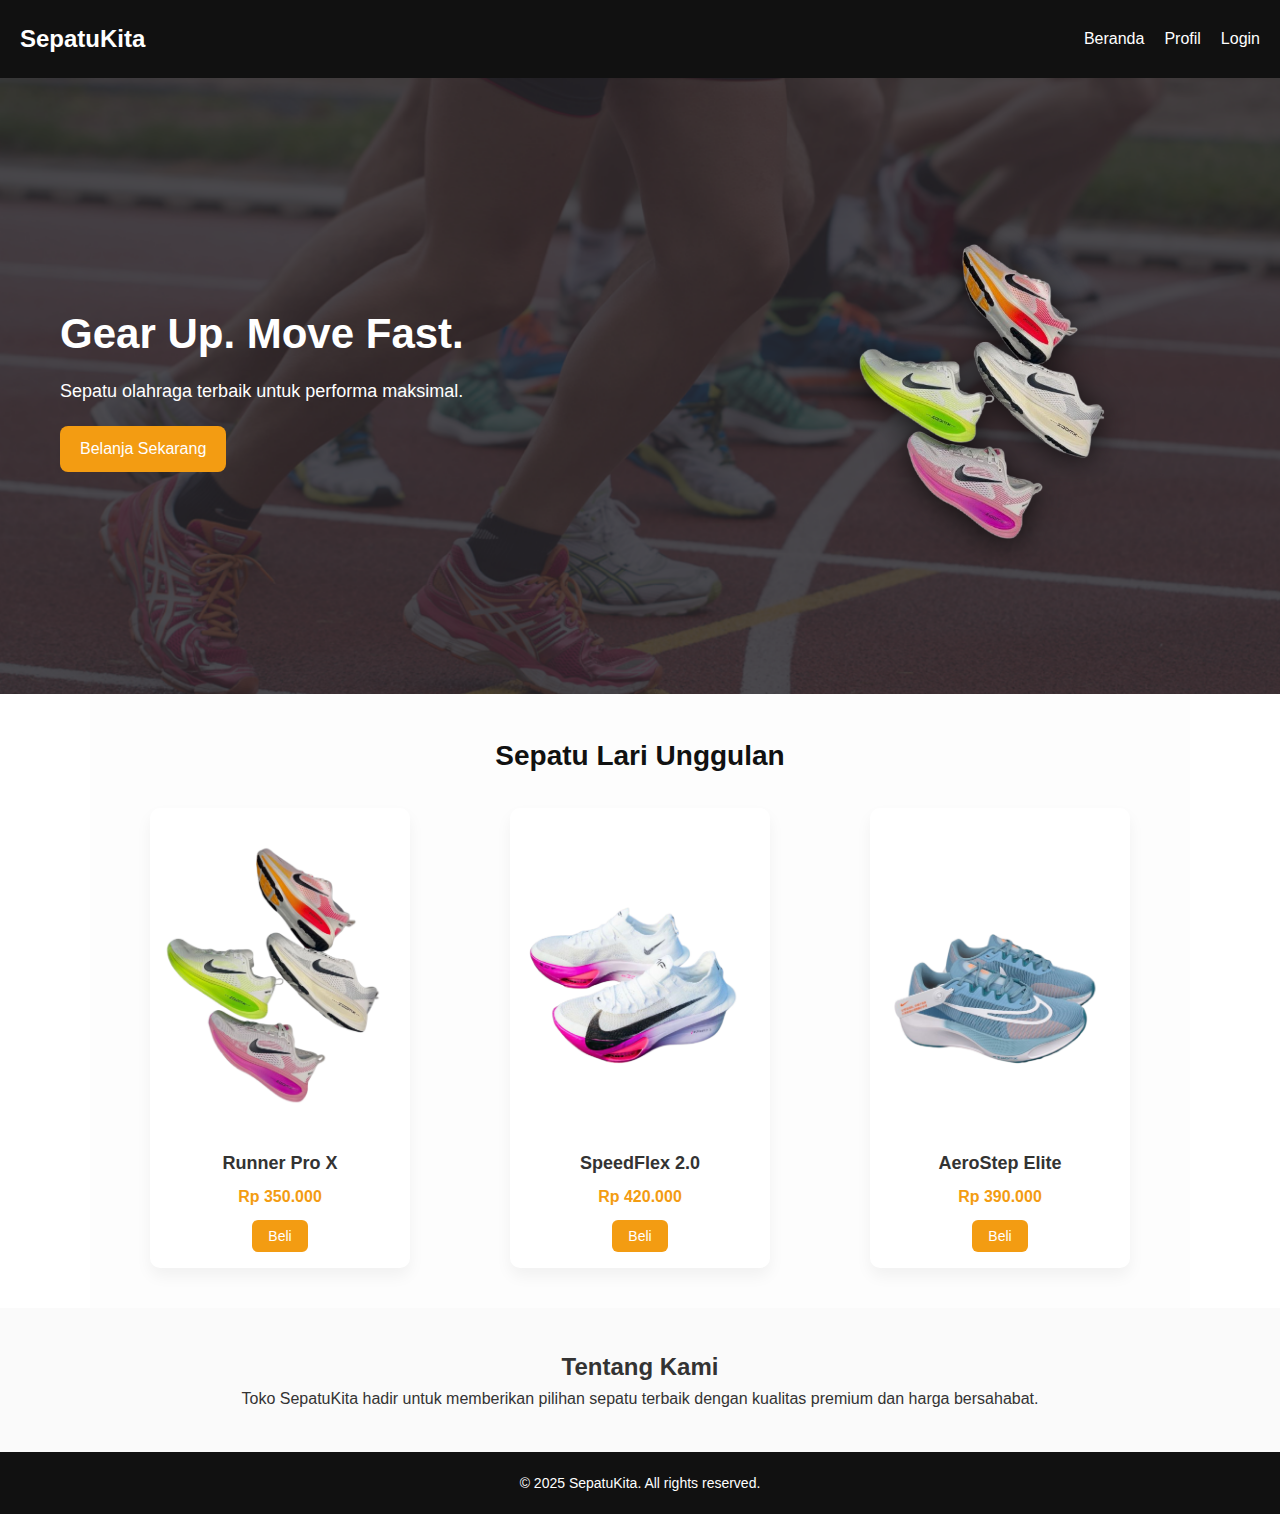
<file: index.html>
<!DOCTYPE html>
<html lang="id">
<head>
  <meta charset="UTF-8" />
  <meta name="viewport" content="width=device-width, initial-scale=1.0"/>
  <title>Toko Sepatu Keren</title>
  <link rel="stylesheet" href="css/style.css" />
</head>
<body>
  <header>
    <div class="logo">SepatuKita</div>
    <div class="hamburger" id="hamburger">&#9776;</div>
    <nav id="nav-menu">
  <ul>
    <li><a href="beranda.html">Beranda</a></li>
    <li id="transaksi-item" style="display: none;"><a href="transaksi.html">Transaksi</a></li>
    <li><a href="profil.html">Profil</a></li>
    <li id="login-item"><a href="login.html" id="loginLink">Login</a></li>
    <li id="logout-item" style="display: none;"><a href="#" id="logoutLink">Logout</a></li>
  </ul>
</nav>

  </header>

<section class="hero" id="beranda">
  <div class="hero-text">
    <h1>Gear Up. Move Fast.</h1>
    <p>Sepatu olahraga terbaik untuk performa maksimal.</p>
    <a href="transaksi.html" class="btn">Belanja Sekarang</a>
  </div>

  <div class="hero-img">
    <img src="image/1-removebg-preview.png" alt="Sepatu Sport">
  </div>
</section>
     




<section class="produk" id="produk">
  <h2>Sepatu Lari Unggulan</h2>
  <div class="produk-list">
    
    <div class="produk-item">
      <img src="image/1.png" alt="Sepatu Lari 1">
      <div class="produk-info">
        <h3>Runner Pro X</h3>
        <p class="harga">Rp 350.000</p>
        <button class="beli-btn"
          data-nama="Runner Pro X"
          data-harga="350000"
          data-gambar="image/1.png">
          Beli
        </button>
      </div>
    </div>

    <div class="produk-item">
      <img src="image/2.png" alt="Sepatu Lari 2">
      <div class="produk-info">
        <h3>SpeedFlex 2.0</h3>
        <p class="harga">Rp 420.000</p>
        <button class="beli-btn"
          data-nama="SpeedFlex 2.0"
          data-harga="420000"
          data-gambar="image/2.png">
          Beli
        </button>
      </div>
    </div>

    <div class="produk-item">
      <img src="image/3.png" alt="Sepatu Lari 3">
      <div class="produk-info">
        <h3>AeroStep Elite</h3>
        <p class="harga">Rp 390.000</p>
        <button class="beli-btn"
          data-nama="AeroStep Elite"
          data-harga="390000"
          data-gambar="image/3.png">
          Beli
        </button>
      </div>
    </div>

  </div>
</section>


  </section>

  <section class="tentang" id="tentang">
    <h2>Tentang Kami</h2>
    <p>Toko SepatuKita hadir untuk memberikan pilihan sepatu terbaik dengan kualitas premium dan harga bersahabat.</p>
  </section>

  <footer id="kontak">
    <p>&copy; 2025 SepatuKita. All rights reserved.</p>
  </footer>

<script src="js/script.js">
  
</script>

</body>
</html>
</file>
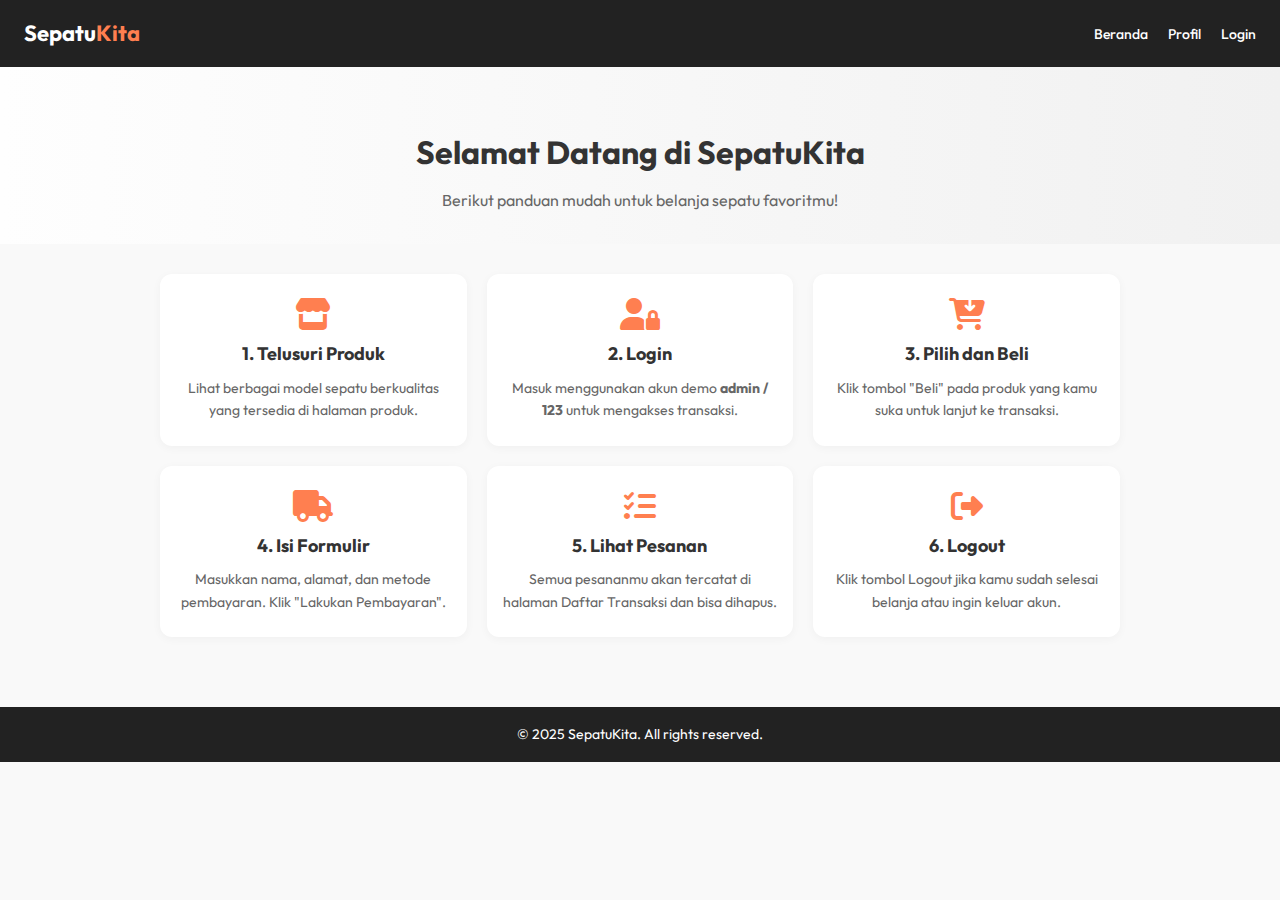
<file: beranda.html>
<!DOCTYPE html>
<html lang="id">
<head>
  <meta charset="UTF-8" />
  <meta name="viewport" content="width=device-width, initial-scale=1.0"/>
  <title>Beranda - SepatuKita</title>
  <link rel="stylesheet" href="css/style.css" />
  <link rel="stylesheet" href="css/beranda.css" />

  <link href="https://fonts.googleapis.com/css2?family=Outfit:wght@400;600&display=swap" rel="stylesheet">
  <link rel="stylesheet" href="https://cdnjs.cloudflare.com/ajax/libs/font-awesome/6.4.0/css/all.min.css" />
 
</head>
<body>

  <header>
    <a href="index.html" class="logo">Sepatu<span>Kita</span></a>
    <div class="hamburger" id="hamburger">&#9776;</div>
     <nav id="nav-menu">
  <ul>
    <li><a href="beranda.html">Beranda</a></li>
    <li id="transaksi-item" style="display: none;"><a href="transaksi.html">Transaksi</a></li>
    <li><a href="profil.html">Profil</a></li>
    <li id="login-item"><a href="login.html" id="loginLink">Login</a></li>
    <li id="logout-item" style="display: none;"><a href="#" id="logoutLink">Logout</a></li>
  </ul>
</nav>
  </header>

  <section class="hero-beranda">
    <h1>Selamat Datang di SepatuKita</h1>
    <p>Berikut panduan mudah untuk belanja sepatu favoritmu!</p>
  </section>

  <section class="steps">
    <div class="step">
      <i class="fas fa-store"></i>
      <h3>1. Telusuri Produk</h3>
      <p>Lihat berbagai model sepatu berkualitas yang tersedia di halaman produk.</p>
    </div>
    <div class="step">
      <i class="fas fa-user-lock"></i>
      <h3>2. Login</h3>
      <p>Masuk menggunakan akun demo <strong>admin / 123</strong> untuk mengakses transaksi.</p>
    </div>
    <div class="step">
      <i class="fas fa-cart-arrow-down"></i>
      <h3>3. Pilih dan Beli</h3>
      <p>Klik tombol "Beli" pada produk yang kamu suka untuk lanjut ke transaksi.</p>
    </div>
    <div class="step">
      <i class="fas fa-truck"></i>
      <h3>4. Isi Formulir</h3>
      <p>Masukkan nama, alamat, dan metode pembayaran. Klik "Lakukan Pembayaran".</p>
    </div>
    <div class="step">
      <i class="fas fa-list-check"></i>
      <h3>5. Lihat Pesanan</h3>
      <p>Semua pesananmu akan tercatat di halaman Daftar Transaksi dan bisa dihapus.</p>
    </div>
    <div class="step">
      <i class="fas fa-sign-out-alt"></i>
      <h3>6. Logout</h3>
      <p>Klik tombol Logout jika kamu sudah selesai belanja atau ingin keluar akun.</p>
    </div>
  </section>

  <footer>
    &copy; 2025 SepatuKita. All rights reserved.
  </footer>


<script src="js/beranda.js"></script>

  
</body>
</html>
</file>
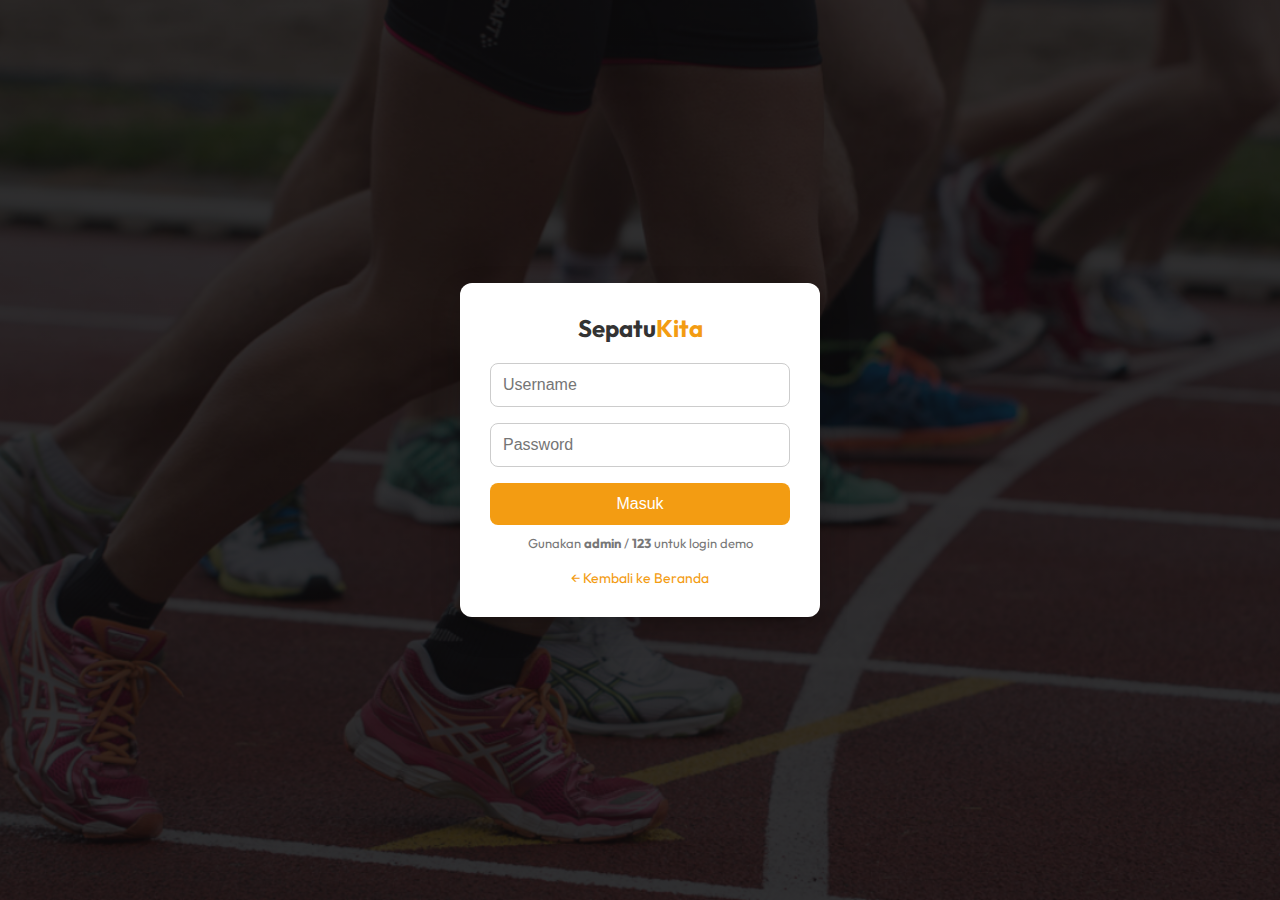
<file: login.html>
<!DOCTYPE html>
<html lang="id">
<head>
  <meta charset="UTF-8" />
  <meta name="viewport" content="width=device-width, initial-scale=1.0"/>
  <title>Login - Toko Sepatu</title>
  <link rel="stylesheet" href="css/login.css" />
  <link href="https://fonts.googleapis.com/css2?family=Outfit:wght@400;600&display=swap" rel="stylesheet">
</head>
<body>

  <div class="login-container">
    <div class="login-card">
      <h2>Sepatu<span>Kita</span></h2>

      <form id="form-login">
        <input type="text" id="username" placeholder="Username" required />
        <input type="password" id="password" placeholder="Password" required />
        <button type="submit">Masuk</button>
      </form>

      <p class="hint">Gunakan <strong>admin</strong> / <strong>123</strong> untuk login demo</p>

      <a href="index.html" class="back-button">← Kembali ke Beranda</a>
    </div>
  </div>

  <script src="js/login.js"></script>
</body>
</html>
</file>
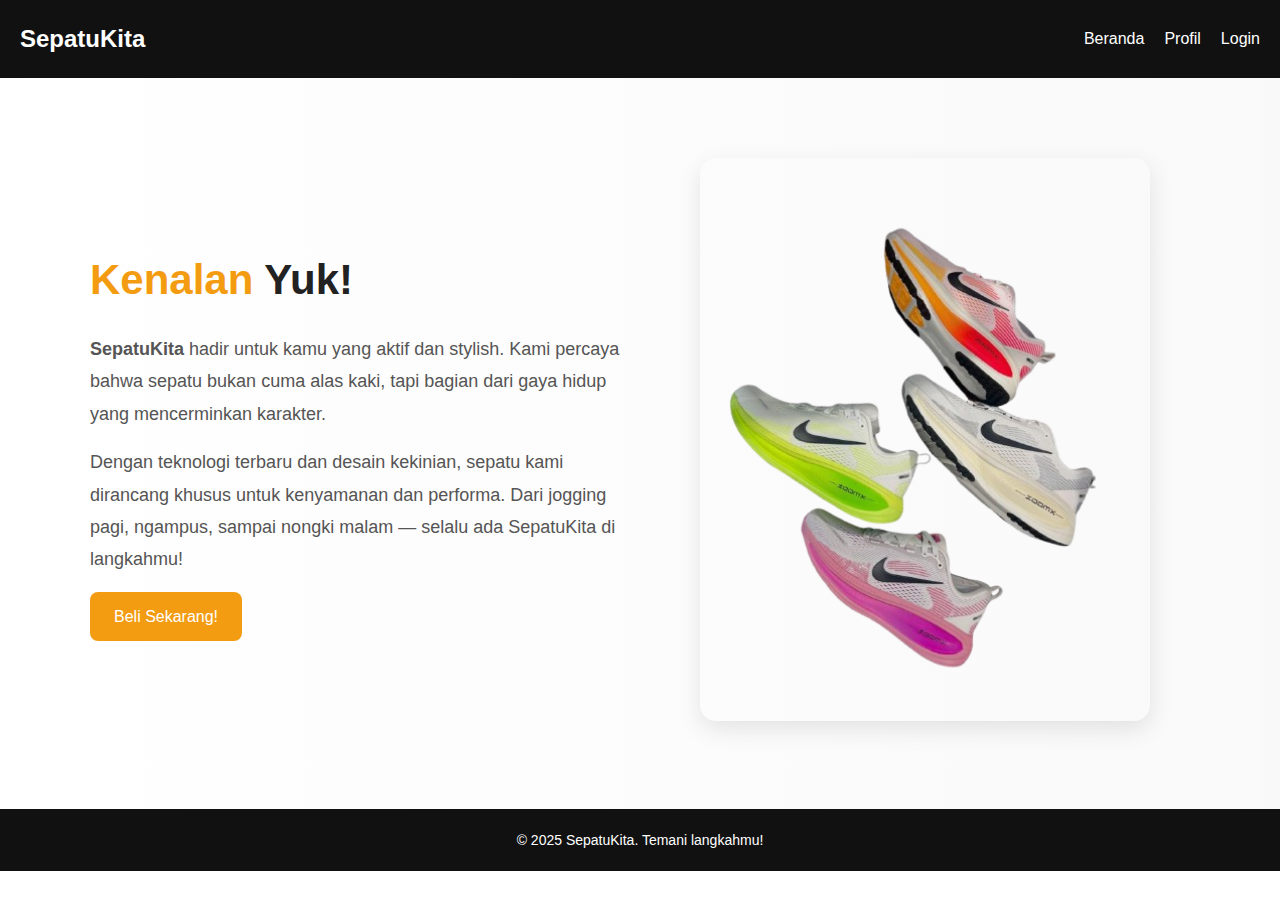
<file: profil.html>
<!DOCTYPE html>
<html lang="id">
<head>
  <meta charset="UTF-8" />
  <meta name="viewport" content="width=device-width, initial-scale=1.0"/>
  <title>Tentang SepatuKita</title>
  <link rel="stylesheet" href="css/style.css">
  <link rel="stylesheet" href="css/profil.css">

  <link href="https://fonts.googleapis.com/css2?family=Outfit:wght@400;600;700&display=swap" rel="stylesheet">
</head>
<body>

  <header>
    <a href="index.html" class="logo">Sepatu<span>Kita</span></a>
    <div class="hamburger" id="hamburger">&#9776;</div>
     <nav id="nav-menu">
  <ul>
    <li><a href="beranda.html">Beranda</a></li>
    <li id="transaksi-item" style="display: none;"><a href="transaksi.html">Transaksi</a></li>
    <li><a href="profil.html">Profil</a></li>
    <li id="login-item"><a href="login.html" id="loginLink">Login</a></li>
    <li id="logout-item" style="display: none;"><a href="#" id="logoutLink">Logout</a></li>
  </ul>
</nav>
  </header>

  <section class="profil-section">
    <div class="profil-container">
      <div class="profil-text">
        <h1><span>Kenalan</span> Yuk!</h1>
        <p><strong>SepatuKita</strong> hadir untuk kamu yang aktif dan stylish. Kami percaya bahwa sepatu bukan cuma alas kaki, tapi bagian dari gaya hidup yang mencerminkan karakter.</p>
        <p>Dengan teknologi terbaru dan desain kekinian, sepatu kami dirancang khusus untuk kenyamanan dan performa. Dari jogging pagi, ngampus, sampai nongki malam — selalu ada SepatuKita di langkahmu!</p>
        <a href="beranda.html" class="btn">Beli Sekarang!   </a>
      </div>
      <div class="profil-image">
        <img src="image/1-removebg-preview.png" alt="Tentang SepatuKita">
      </div>
    </div>
  </section>

  <footer>
    <p>&copy; 2025 SepatuKita. Temani langkahmu!</p>
  </footer>

  <script src="js/profil.js"></script>
</body>
</html>
</file>
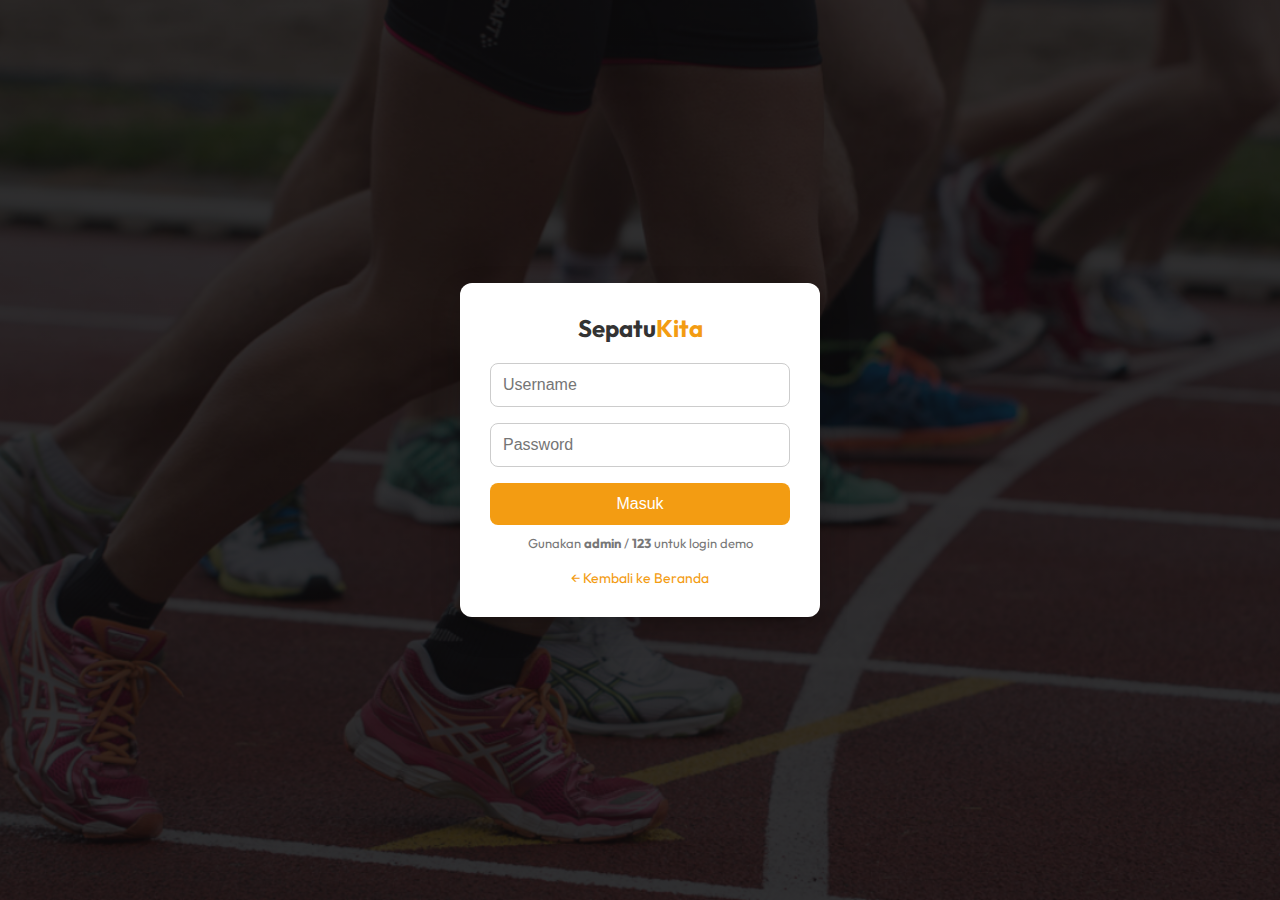
<file: transaksi.html>
<!DOCTYPE html>
<html lang="id">
<head>
  <meta charset="UTF-8" />
  <meta name="viewport" content="width=device-width, initial-scale=1.0"/>
  <title>Transaksi - SepatuKita</title>
  <link rel="stylesheet" href="css/style.css" />
  <link rel="stylesheet" href="css/transaksi.css" />
  <link href="https://fonts.googleapis.com/css2?family=Outfit:wght@400;600&display=swap" rel="stylesheet">
</head>
<body>

  <!-- Navbar -->
  <header>
   <a href="index.html" class="logo">Sepatu<span>Kita</span></a>
    <div class="hamburger" id="hamburger">&#9776;</div>

    <nav id="nav-menu">
  <ul>
    <li><a href="beranda.html">Beranda</a></li>
    <li id="transaksi-item" style="display: none;"><a href="transaksi.html">Transaksi</a></li>
    <li><a href="profil.html">Profil</a></li>
    <li id="login-item"><a href="login.html" id="loginLink">Login</a></li>
    <li id="logout-item" style="display: none;"><a href="#" id="logoutLink">Logout</a></li>
  </ul>
</nav>
    </nav>
  </header>

  <!-- Transaksi Form -->
  <section class="transaksi-section">
    <div class="container">
      <h2>Formulir Transaksi</h2>

     <div class="produk-detail">
  <img id="produk-img" src="" alt="Produk Dipilih">
  <div>
    <h3 id="produk-nama">Nama Produk</h3>
    <p>Harga: <strong id="produk-harga"></strong></p>
  </div>
</div>


        <form id="form-transaksi">
          <label for="nama">Nama Lengkap</label>
          <input type="text" id="nama" required>

          <label for="alamat">Alamat Lengkap</label>
          <textarea id="alamat" rows="4" required></textarea>

          <label for="metode">Metode Pembayaran</label>
          <select id="metode" required>
            <option value="">-- Pilih --</option>
            <option value="transfer">Transfer Bank</option>
            <option value="cod">Cash on Delivery (COD)</option>
          </select>

          <button type="submit">Lakukan Pembayaran</button>
        </form>

        <div style="margin-top: 20px;">
  <a href="daftar-transaksi.html" class="lihat-transaksi-link">Lihat Semua Transaksi Saya</a>
</div>

      </div>
    </div>
  </section>

  <!-- Footer -->
  <footer>
    <p>&copy; 2025 SepatuKita. All rights reserved.</p>
  </footer>

    <script src="js/transaksi.js"></script>

  
</body>
</html>
</file>
<file: css/style.css>
* {
  margin: 0;
  padding: 0;
  box-sizing: border-box;
}

.logo {
  text-decoration: none;
  color: inherit;
}


body {
  font-family: 'Segoe UI', sans-serif;
  line-height: 1.6;
  color: #333;
  background-color: #fff;
  scroll-behavior: smooth;
}

/* ANIMASI */
@keyframes fadeInUp {
  0% { opacity: 0; transform: translateY(20px); }
  100% { opacity: 1; transform: translateY(0); }
}

@keyframes float {
  0%   { transform: translateY(0); }
  50%  { transform: translateY(-15px); }
  100% { transform: translateY(0); }
}

/* HEADER */
header {
  display: flex;
  justify-content: space-between;
  align-items: center;
  padding: 20px;
  background-color: #111;
  color: #fff;
  animation: fadeInUp 0.8s ease-in-out;
  position: sticky;
  top: 0;
  z-index: 1000;
}

.logo {
  font-size: 24px;
  font-weight: bold;
}

nav ul {
  display: flex;
  list-style: none;
  gap: 20px;
}

nav a {
  color: #fff;
  text-decoration: none;
  transition: color 0.3s;
}

nav a:hover {
  color: #f39c12;
}

.hamburger {
  display: none;
  font-size: 26px;
  cursor: pointer;
}

/* HERO */
.hero {
  display: flex;
  align-items: center;
  justify-content: space-between;
  padding: 120px 40px;
  background-image: url('../image/bg\ \(1\).png');
  background-size: cover;
  background-position: center;
  position: relative;
  color: #fff;
  animation: fadeInUp 1s ease-in-out;
  overflow: hidden;
}

.hero::before {
  content: "";
  position: absolute;
  top: 0; left: 0;
  width: 100%; height: 100%;
  background-color: rgba(0, 0, 0, 0.6);
  z-index: -1;
}

/* Teks Kiri */
.hero-text {
  flex: 1;
  text-align: left;
  padding: 20px;
  max-width: 600px;
  position: relative;
  z-index: 1;
}

.hero-text h1 {
  font-size: 42px;
  margin-bottom: 10px;
}

.hero-text p {
  font-size: 18px;
  margin-bottom: 20px;
}

.btn {
  display: inline-block;
  background-color: #f39c12;
  color: #fff;
  padding: 10px 20px;
  text-decoration: none;
  border-radius: 8px;
  transition: background-color 0.3s ease;
}

.btn:hover {
  background-color: #e67e22;
}

/* Gambar Sepatu Kanan */
.hero-img {
  flex: 1;
  display: flex;
  justify-content: flex-end;
  align-items: center;
  animation: float 2.5s ease-in-out infinite;
  position: relative;
  z-index: 1;
  padding-right: 100px; 
}


.hero-img img {
  max-width: 100%;
  width: 300px;
  filter: drop-shadow(0 5px 15px rgba(0, 0, 0, 0.662));
  transition: transform 0.3s ease;
}

.hero-img img:hover {
  transform: scale(1.05) rotate(-2deg);
}

/* PRODUK */
/* SECTION PRODUK */
.produk {
  padding: 40px 20px;
  background-color: #fdfdfd;
  text-align: center;
  max-width: 1100px;
  margin: 0 auto;
}

.produk h2 {
  font-size: 28px;
  margin-bottom: 30px;
  color: #111;
  font-weight: 700;
}

.produk-list {
  display: grid;
  grid-template-columns: repeat(auto-fit, minmax(220px, 1fr));
  gap: 20px;
  justify-items: center;
}

.produk-item {
  background: #fff;
  border-radius: 10px;
  box-shadow: 0 8px 16px rgba(0,0,0,0.05);
  transition: transform 0.3s ease, box-shadow 0.3s ease;
  width: 100%;
  max-width: 260px;
  overflow: hidden;
}

.produk-item:hover {
  transform: translateY(-5px);
  box-shadow: 0 12px 20px rgba(0,0,0,0.08);
}

.produk-item img {
  width: 100%;
  height: auto;
  display: block;
  object-fit: cover;
}

.produk-info {
  padding: 16px;
}

.produk-info h3 {
  font-size: 18px;
  margin-bottom: 6px;
  color: #333;
}

.produk-info .harga {
  font-size: 16px;
  font-weight: 600;
  color: #f39c12;
}

.produk-info .beli-btn {
  margin-top: 10px;
  display: inline-block;
  background-color: #f39c12;
  color: #fff;
  padding: 8px 16px;
  border: none;
  border-radius: 6px;
  cursor: pointer;
  font-size: 14px;
  transition: background-color 0.3s;
}

.produk-info .beli-btn:hover {
  background-color: #e67e22;
}

/* TENTANG */
.tentang {
  padding: 40px 20px;
  background-color: #fafafa;
  text-align: center;
  animation: fadeInUp 1.3s ease-in-out;
}

/* FOOTER */
footer {
  background-color: #111;
  color: #fff;
  text-align: center;
  padding: 20px;
  font-size: 14px;
  animation: fadeInUp 1.4s ease-in-out;
}

/* RESPONSIF - MOBILE */
@media (max-width: 768px) {
  header {
    flex-direction: column;
    text-align: center;
  }

  .hamburger {
    display: block;
  }

  nav ul {
    flex-direction: column;
    background-color: #111;
    width: 100%;
    display: none;
  }

  nav ul li {
    border-top: 1px solid #333;
  }

  nav ul li a {
    display: block;
    padding: 12px;
  }

  nav ul.show {
    display: flex;
  }

  .hero {
    flex-direction: column;
    padding: 60px 20px;
    text-align: center;
  }

  .hero-text {
    text-align: center;
  }

  .hero-text h1 {
    font-size: 28px;
  }

  .hero-text p {
    font-size: 16px;
  }

  .hero-img {
    display: none; /* sembunyikan gambar sepatu di mobile */
  }

  .produk-list {
    flex-direction: column;
    align-items: center;
  }

  .produk-item {
    width: 90%;
  }
}
</file>
<file: css/beranda.css>
:root {
  --primary-color: #ff7f50;
  --dark-color: #222;
  --light-color: #f9f9f9;
  --text-dark: #333;
  --text-light: #666;
}

body {
  font-family: 'Outfit', sans-serif;
  margin: 0;
  padding: 0;
  background-color: var(--light-color);
  color: var(--text-dark);
}

/* HEADER */
header {
  background-color: var(--dark-color);
  color: #fff;
  padding: 16px 24px;
  display: flex;
  justify-content: space-between;
  align-items: center;
  flex-wrap: wrap;
  position: relative;
}

.logo {
  font-size: 22px;
  font-weight: 700;
  color: white;
  text-decoration: none;
}

.logo span {
  color: var(--primary-color);
}

.hamburger {
  display: none;
  font-size: 24px;
  color: white;
  cursor: pointer;
}




nav ul li a {
  color: white;
  text-decoration: none;
  font-weight: 500;
  font-size: 14px;
}

nav ul li a:hover {
  color: var(--primary-color);
}

/* HERO SECTION */
.hero-beranda {
  background: linear-gradient(to right, #fefefe, #f1f1f1);
  padding: 60px 20px 30px;
  text-align: center;
}

.hero-beranda h1 {
  font-size: 32px;
  color: var(--text-dark);
  margin-bottom: 10px;
}

.hero-beranda p {
  font-size: 16px;
  color: var(--text-light);
  max-width: 600px;
  margin: 0 auto;
}

/* STEPS SECTION */
.steps {
  display: grid;
  grid-template-columns: repeat(auto-fit, minmax(250px, 1fr));
  gap: 20px;
  padding: 30px 20px;
  max-width: 1000px;
  margin: auto;
}

.step {
  background-color: #fff;
  border-radius: 12px;
  padding: 24px 16px;
  box-shadow: 0 2px 10px rgba(0, 0, 0, 0.04);
  text-align: center;
  transition: transform 0.2s ease;
}

.step:hover {
  transform: translateY(-5px);
}

.step i {
  font-size: 32px;
  color: var(--primary-color);
  margin-bottom: 10px;
}

.step h3 {
  font-size: 18px;
  margin-bottom: 8px;
}

.step p {
  font-size: 14px;
  color: var(--text-light);
}

/* FOOTER */
footer {
  background-color: var(--dark-color);
  color: white;
  text-align: center;
  padding: 16px;
  font-size: 14px;
  margin-top: 40px;
}

/* RESPONSIVE NAVBAR */
@media (max-width: 768px) {
  .hamburger {
    display: block;
  }

  nav ul {
    display: none;
    flex-direction: column;
    background-color: var(--dark-color);
    width: 100%;
    position: absolute;
    top: 60px;
    left: 0;
    padding: 10px 20px;
    z-index: 99;
  }

  nav ul.show {
    display: flex;
  }
  nav ul li {
    margin-bottom: 10px;
  }

  .hero-beranda h1 {
    font-size: 24px;
  }

  .hero-beranda p {
    font-size: 14px;
  }

  .steps {
    padding: 20px;
  }
}
</file>
<file: css/login.css>
* {
  margin: 0;
  padding: 0;
  box-sizing: border-box;
}

body {
  font-family: 'Outfit', sans-serif;
  background: linear-gradient(rgba(0, 0, 0, 0.6), rgba(0, 0, 0, 0.6)),
              url('../image/bg.png') no-repeat center center fixed;
  background-size: cover;
  height: 100vh;
  display: flex;
  align-items: center;
  justify-content: center;
}


.login-container {
  width: 100%;
  max-width: 400px;
  padding: 20px;
}

.login-card {
  background-color: #fff;
  border-radius: 12px;
  padding: 30px;
  box-shadow: 0 12px 30px rgba(0,0,0,0.2);
  text-align: center;
}

.login-card h2 {
  margin-bottom: 20px;
  font-size: 24px;
  color: #333;
}

.login-card h2 span {
  color: #f39c12;
}

form input {
  width: 100%;
  padding: 12px;
  margin-bottom: 16px;
  border: 1px solid #ccc;
  border-radius: 8px;
  font-size: 16px;
}

form button {
  width: 100%;
  background-color: #f39c12;
  color: #fff;
  padding: 12px;
  border: none;
  border-radius: 8px;
  font-size: 16px;
  cursor: pointer;
  transition: background 0.3s ease;
}

form button:hover {
  background-color: #e67e22;
}

.hint {
  font-size: 13px;
  color: #777;
  margin-top: 10px;
}

.back-button {
  display: inline-block;
  margin-top: 18px;
  font-size: 14px;
  color: #f39c12;
  text-decoration: none;
  transition: color 0.3s ease;
}

.back-button:hover {
  color: #d35400;
}

/* Responsive */
@media (max-width: 480px) {
  .login-card {
    padding: 25px 20px;
  }
}
</file>
<file: css/profil.css>
.profil-section {
  padding: 80px 20px;
  background: linear-gradient(to right, #ffffff, #f9f9f9);
}

.profil-container {
  display: flex;
  align-items: center;
  justify-content: space-between;
  max-width: 1100px;
  margin: auto;
  gap: 40px;
  flex-wrap: wrap;
  animation: fadeInUp 1s ease;
}

.profil-text {
  flex: 1;
  min-width: 300px;
}

.profil-text h1 {
  font-size: 42px;
  margin-bottom: 20px;
  color: #222;
}

.profil-text h1 span {
  color: #f39c12;
}

.profil-text p {
  font-size: 18px;
  color: #555;
  margin-bottom: 16px;
  line-height: 1.8;
}

.profil-text .btn {
  display: inline-block;
  background-color: #f39c12;
  color: #fff;
  padding: 12px 24px;
  border-radius: 8px;
  text-decoration: none;
  transition: 0.3s ease;
}

.profil-text .btn:hover {
  background-color: #e67e22;
}

.profil-image {
  flex: 1;
  text-align: center;
}

.profil-image img {
  width: 100%;
  max-width: 450px;
  border-radius: 16px;
  box-shadow: 0 8px 24px rgba(0, 0, 0, 0.1);
  animation: float 3s ease-in-out infinite;
}

@keyframes float {
  0%   { transform: translateY(0); }
  50%  { transform: translateY(-10px); }
  100% { transform: translateY(0); }
}

/* RESPONSIVE */
@media (max-width: 768px) {
  .profil-container {
    flex-direction: column-reverse;
    text-align: center;
  }

  .profil-text h1 {
    font-size: 32px;
  }

  .profil-text p {
    font-size: 16px;
  }

  .profil-image img {
    width: 80%;
  }
}
</file>
<file: css/transaksi.css>
body {
  font-family: 'Outfit', sans-serif;
}

.transaksi-section {
  padding: 60px 20px;
  background-color: #f9f9f9;
}

.container {
  max-width: 800px;
  margin: 0 auto;
  background-color: #fff;
  border-radius: 12px;
  padding: 30px;
  box-shadow: 0 10px 30px rgba(0,0,0,0.1);
}

h2 {
  text-align: center;
  margin-bottom: 30px;
  font-size: 26px;
  color: #333;
}

.transaksi-box {
  display: flex;
  flex-direction: column;
  gap: 30px;
}

.produk-detail {
  display: flex;
  align-items: center;
  gap: 20px;
}

.produk-detail img {
  width: 120px;
  border-radius: 8px;
}

form label {
  display: block;
  margin: 12px 0 6px;
  color: #555;
  font-weight: 600;
}

form input,
form textarea,
form select {
  width: 100%;
  padding: 12px;
  border: 1px solid #ccc;
  border-radius: 8px;
  font-size: 15px;
}

form button {
  margin-top: 20px;
  width: 100%;
  background-color: #f39c12;
  color: white;
  padding: 14px;
  font-size: 16px;
  border: none;
  border-radius: 8px;
  cursor: pointer;
  transition: background 0.3s;
}

form button:hover {
  background-color: #e67e22;
}

footer {
  background-color: #111;
  color: #fff;
  text-align: center;
  padding: 20px;
  margin-top: 60px;
}
</file>
